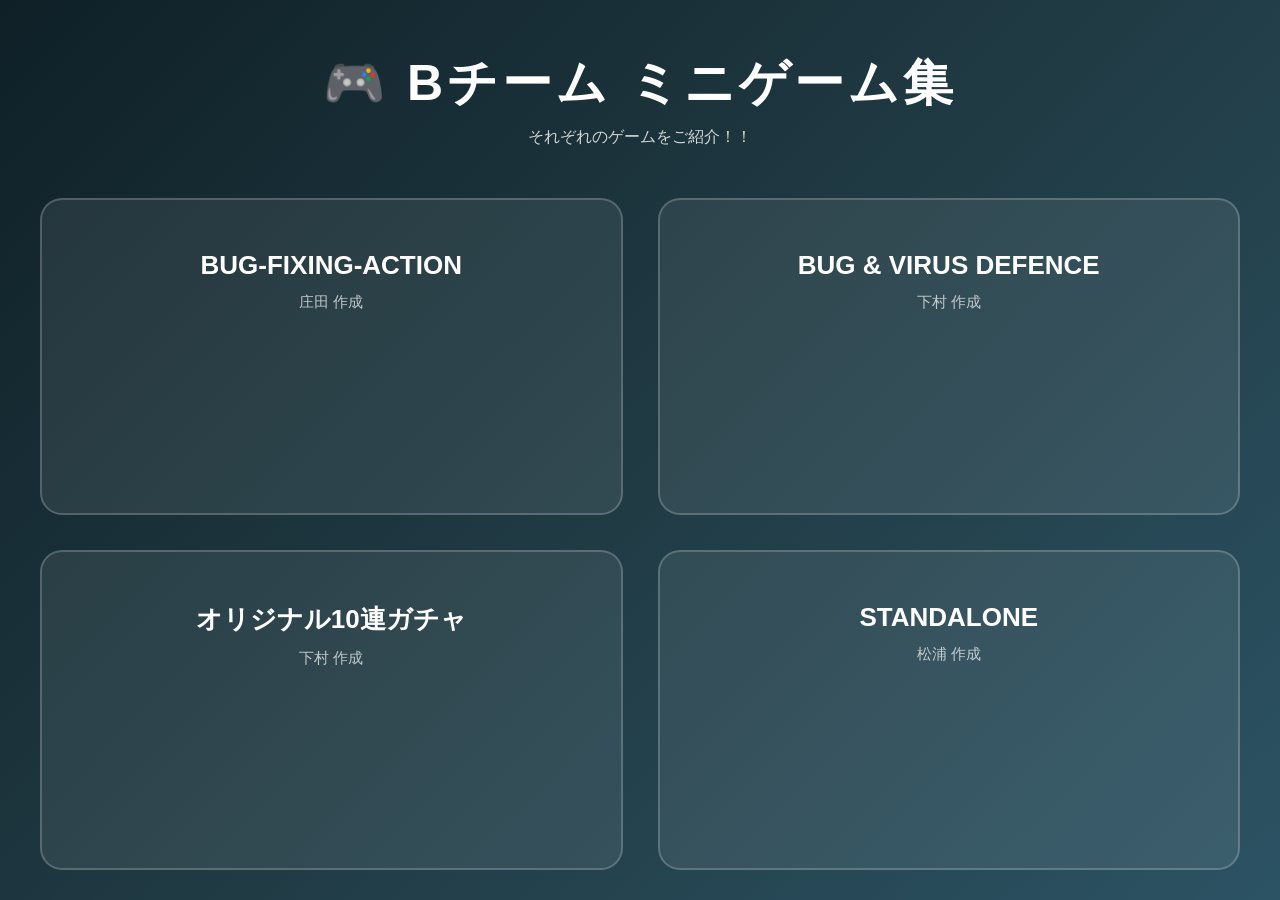
<file: index.html>
<!DOCTYPE html>
<html lang="ja">
<head>
<meta charset="UTF-8">
<meta name="viewport" content="width=device-width, initial-scale=1.0">
<title>B-TEAM Game Hub</title>

<style>
:root {
    --bg: linear-gradient(135deg,#0f2027,#203a43,#2c5364);
    --card: rgba(255,255,255,0.08);
    --border: rgba(255,255,255,0.2);
    --accent: #00ffc3;
}

*{box-sizing:border-box;}

body{
    margin:0;
    font-family:Segoe UI,sans-serif;
    background:var(--bg);
    color:#fff;
    display:flex;
    flex-direction:column;
    min-height:100vh;
}

header{
    padding:50px 20px 20px;
    text-align:center;
}

h1{
    margin:0;
    font-size:50px;
    letter-spacing:4px;
}

.subtitle{
    margin-top:10px;
    opacity:.8;
}

main{
    flex:1;
    display:flex;
    justify-content:center;
    padding:30px;
}

.grid{
    width:100%;
    max-width:1200px;
    display:grid;
    grid-template-columns:repeat(2,1fr);
    gap:35px;
}

.card{
    background:var(--card);
    border:2px solid var(--border);
    border-radius:22px;
    padding:50px 20px;
    text-align:center;
    cursor:pointer;
    transition:.25s;
    font-size:22px;
    position:relative;
}

.card:hover,.card.active{
    transform:translateY(-6px);
    border-color:var(--accent);
    box-shadow:0 0 25px rgba(0,255,195,.4);
}

.card.done{
    opacity:.6;
}

.title{
    font-size:26px;
    font-weight:bold;
    margin-bottom:12px;
}

.author{
    font-size:15px;
    opacity:.7;
}

.done-badge{
    position:absolute;
    top:15px;
    right:15px;
    font-size:14px;
    background:#00ffc3;
    color:#000;
    padding:4px 8px;
    border-radius:10px;
    display:none;
}

.card.done .done-badge{
    display:block;
}

#overlay{
    position:fixed;
    inset:0;
    background:rgba(0,0,0,.85);
    display:none;
    justify-content:center;
    align-items:center;
    font-size:40px;
    letter-spacing:4px;
}
</style>
</head>

<body>

<header>
    <h1>🎮 Bチーム ミニゲーム集</h1>
    <div class="subtitle">それぞれのゲームをご紹介！！</div>
</header>

<main>
<div class="grid" id="grid">

    <div class="card" tabindex="0" data-link="games/BUG-FIXING-ACTION/index.html">
        <div class="done-badge">DONE</div>
        <div class="title">BUG-FIXING-ACTION</div>
        <div class="author">庄田 作成</div>
    </div>

    <div class="card" tabindex="0" data-link="games/BUG&VIRUS-DEFENCE/index.html">
        <div class="done-badge">DONE</div>
        <div class="title">BUG & VIRUS DEFENCE</div>
        <div class="author">下村 作成</div>
    </div>

    <div class="card" tabindex="0" data-link="games/ORIGINAL-GACHA/index.html">
        <div class="done-badge">DONE</div>
        <div class="title">オリジナル10連ガチャ</div>
        <div class="author">下村 作成</div>
    </div>

    <div class="card" tabindex="0" data-link="games/standalone/index.html">
        <div class="done-badge">DONE</div>
        <div class="title">STANDALONE</div>
        <div class="author">松浦 作成</div>
    </div>

</div>
</main>

<div id="overlay">NOW LOADING...</div>

<script>
const cards=document.querySelectorAll(".card");
const overlay=document.getElementById("overlay");
let index=0;

function setActive(i){
    cards.forEach(c=>c.classList.remove("active"));
    index=i;
    cards[index].classList.add("active");
    cards[index].focus();
}

function launch(card){
    overlay.style.display="flex";
    card.classList.add("done");
    setTimeout(()=>location.href=card.dataset.link,300);
}

cards.forEach((card,i)=>{
    card.addEventListener("click",()=>launch(card));
    card.addEventListener("focus",()=>setActive(i));
});

document.addEventListener("keydown",e=>{
    if(e.key==="ArrowRight"||e.key==="ArrowDown"){
        setActive((index+1)%cards.length);
    }
    if(e.key==="ArrowLeft"||e.key==="ArrowUp"){
        setActive((index-1+cards.length)%cards.length);
    }
    if(e.key==="Enter"){
        launch(cards[index]);
    }
});
</script>

</body>
</html>
</file>
